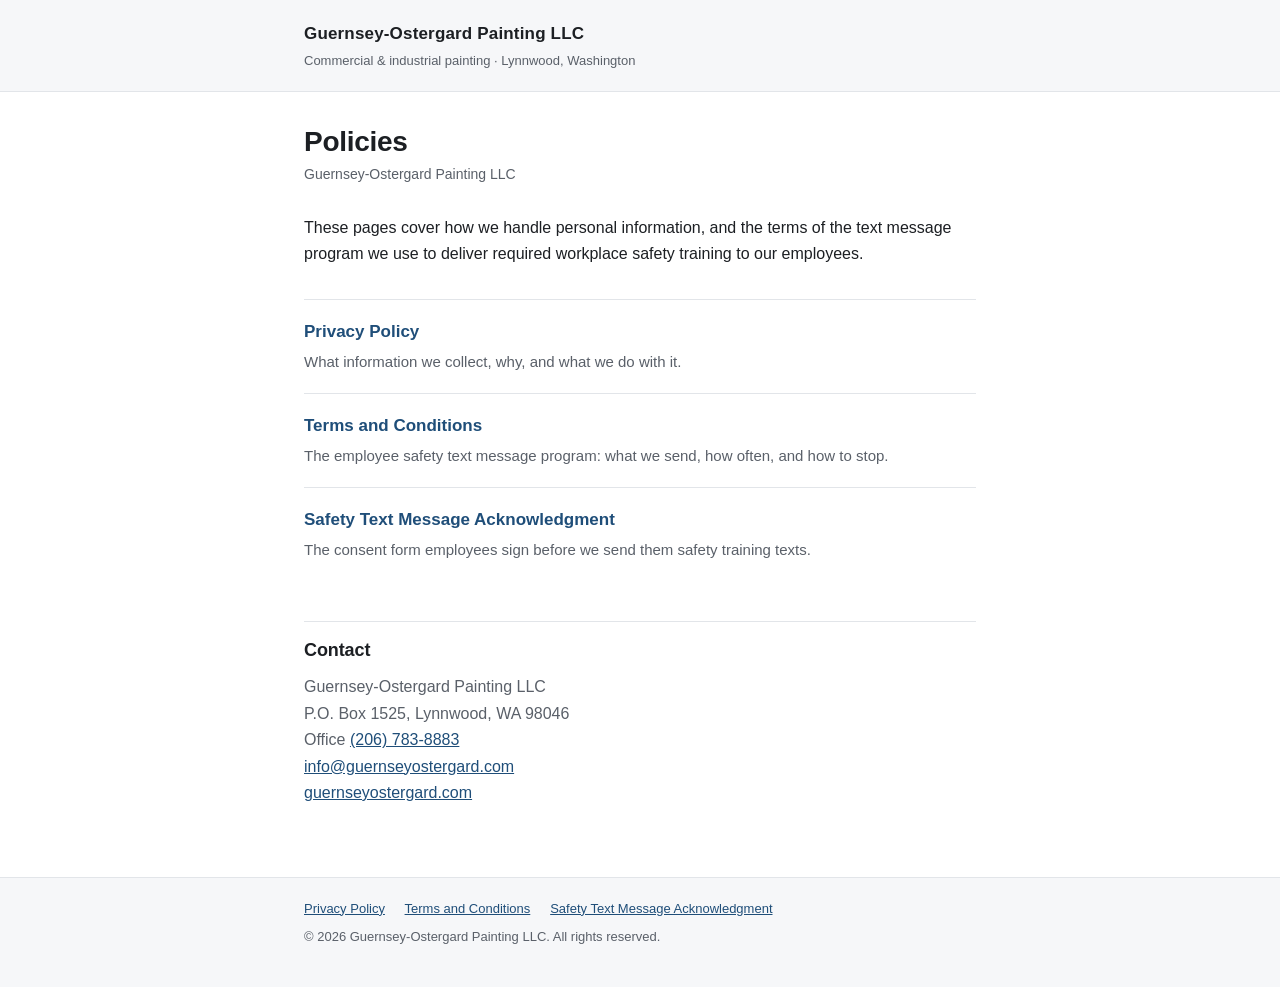
<file: index.html>
<!doctype html>
<html lang="en">
<head>
<meta charset="utf-8">
<meta name="viewport" content="width=device-width, initial-scale=1">
<title>Policies | Guernsey-Ostergard Painting LLC</title>
<meta name="description" content="Privacy policy and terms and conditions for Guernsey-Ostergard Painting LLC and its employee safety text message program.">
<link rel="stylesheet" href="/style.css">
</head>
<body>

<header class="site">
  <div class="inner">
    <a class="company" href="/">Guernsey-Ostergard Painting LLC</a>
    <p class="tagline">Commercial &amp; industrial painting &middot; Lynnwood, Washington</p>
  </div>
</header>

<main>

<h1>Policies</h1>
<p class="meta">Guernsey-Ostergard Painting LLC</p>

<p>These pages cover how we handle personal information, and the terms of the text message program we use to deliver required workplace safety training to our employees.</p>

<ul class="index-list">
  <li>
    <a href="/privacy-policy/">Privacy Policy</a>
    <p>What information we collect, why, and what we do with it.</p>
  </li>
  <li>
    <a href="/terms-and-conditions/">Terms and Conditions</a>
    <p>The employee safety text message program: what we send, how often, and how to stop.</p>
  </li>
  <li>
    <a href="/safety-text-acknowledgment/">Safety Text Message Acknowledgment</a>
    <p>The consent form employees sign before we send them safety training texts.</p>
  </li>
</ul>

<h2>Contact</h2>
<p class="contact">
  Guernsey-Ostergard Painting LLC<br>
  P.O. Box 1525, Lynnwood, WA 98046<br>
  Office <a href="tel:+12067838883">(206) 783-8883</a><br>
  <a href="mailto:info@guernseyostergard.com">info@guernseyostergard.com</a><br>
  <a href="https://guernseyostergard.com">guernseyostergard.com</a>
</p>

</main>

<footer class="site">
  <div class="inner">
    <nav class="pages">
      <a href="/privacy-policy/">Privacy Policy</a>
      <a href="/terms-and-conditions/">Terms and Conditions</a>
      <a href="/safety-text-acknowledgment/">Safety Text Message Acknowledgment</a>
    </nav>
    <p>&copy; 2026 Guernsey-Ostergard Painting LLC. All rights reserved.</p>
  </div>
</footer>

</body>
</html>
</file>
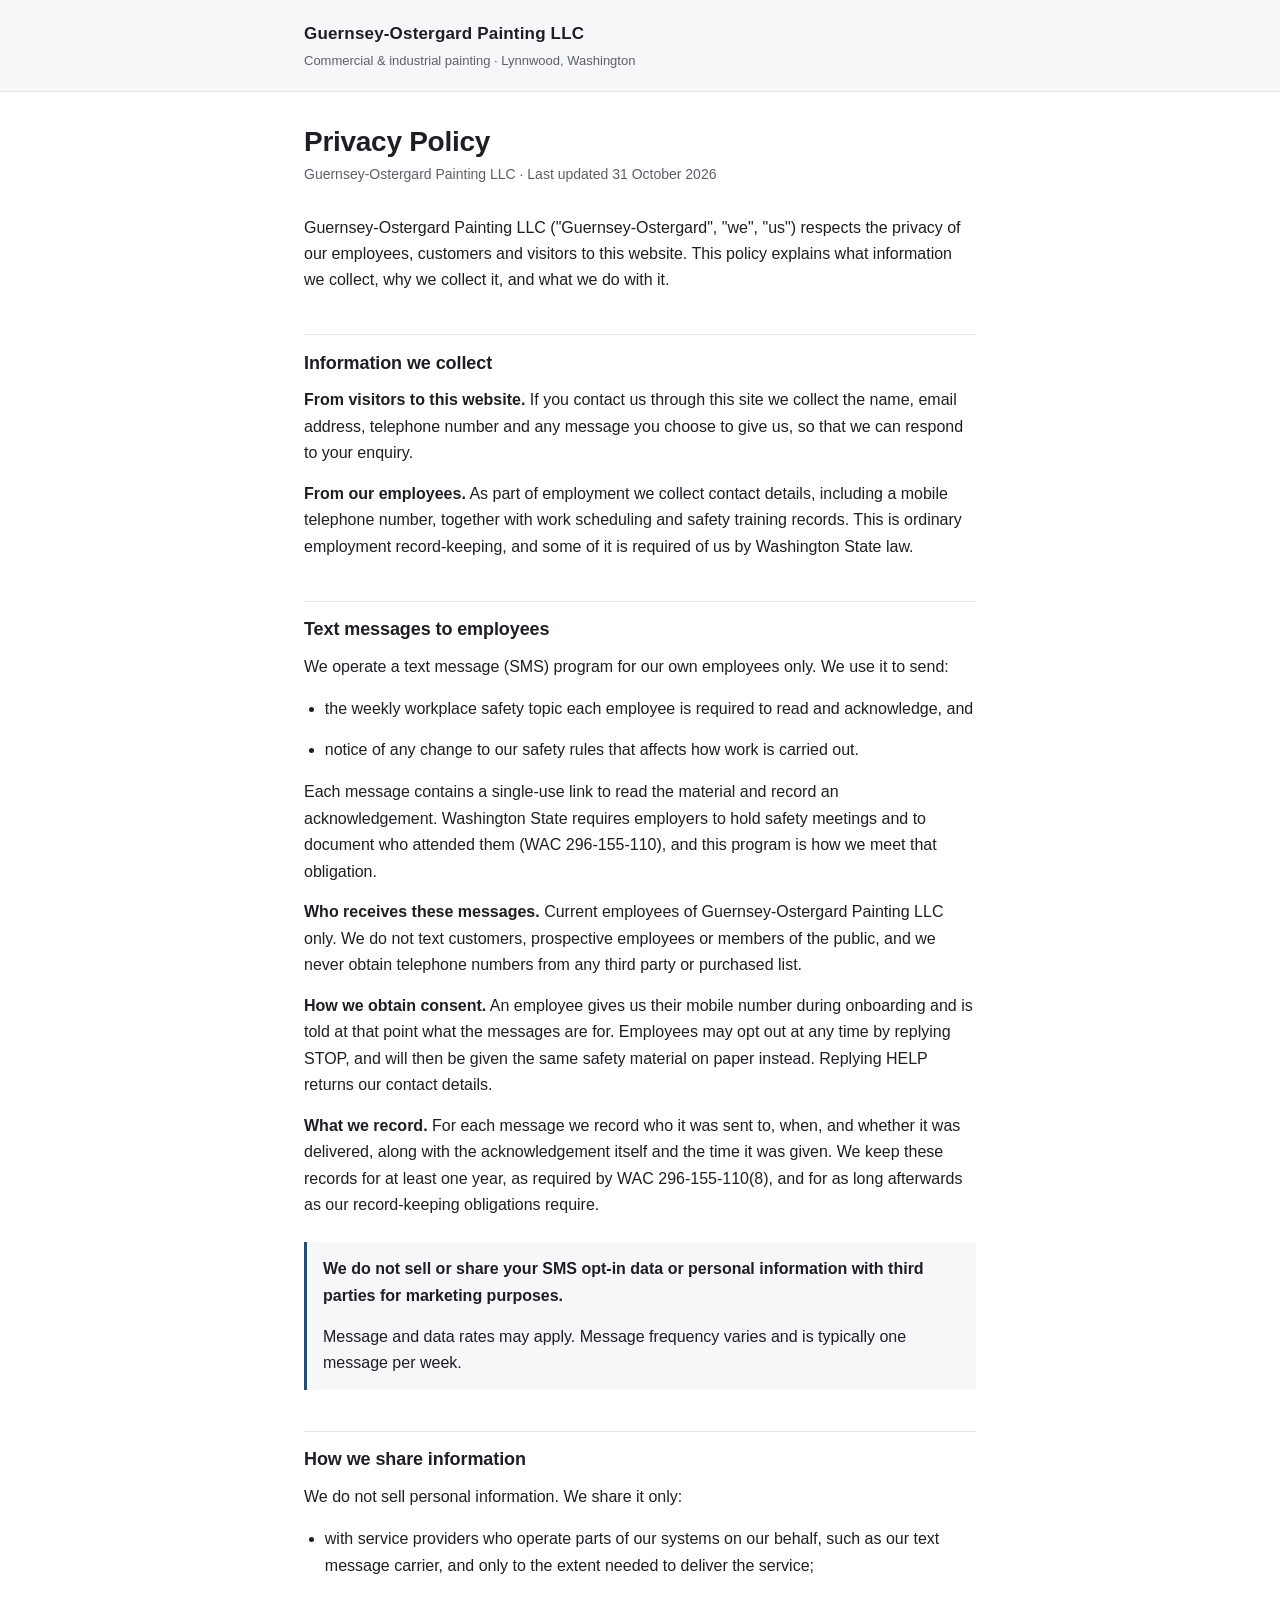
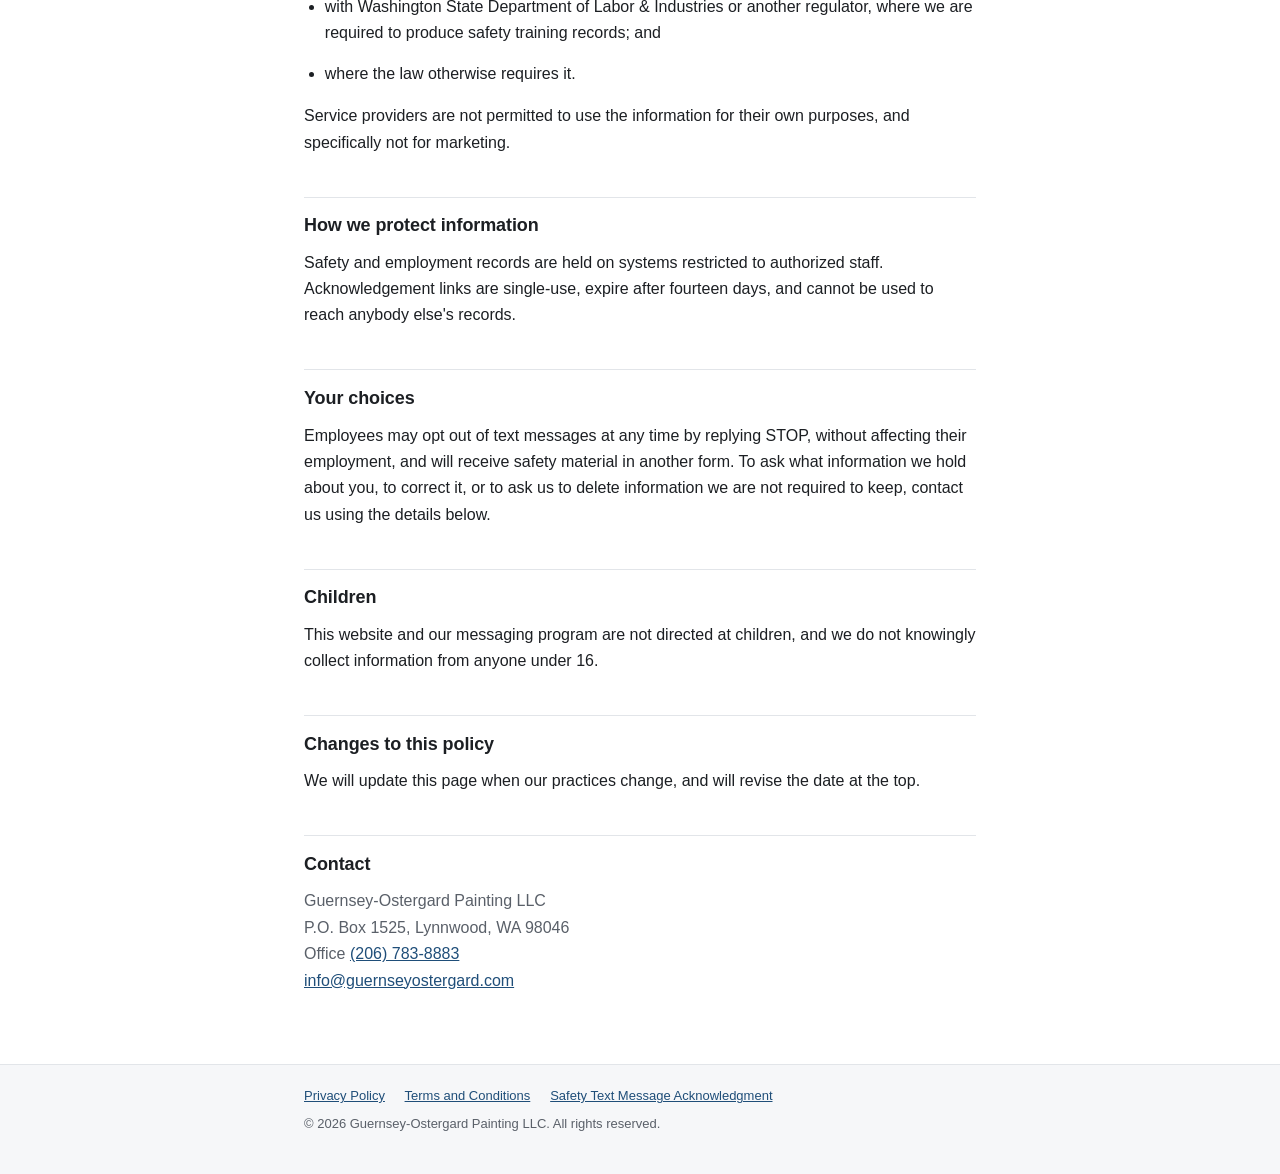
<file: privacy-policy/index.html>
<!doctype html>
<html lang="en">
<head>
<meta charset="utf-8">
<meta name="viewport" content="width=device-width, initial-scale=1">
<title>Privacy Policy | Guernsey-Ostergard Painting LLC</title>
<meta name="description" content="Privacy policy for Guernsey-Ostergard Painting LLC, covering this website and our employee safety text message program.">
<link rel="stylesheet" href="/style.css">
</head>
<body>

<header class="site">
  <div class="inner">
    <a class="company" href="/">Guernsey-Ostergard Painting LLC</a>
    <p class="tagline">Commercial &amp; industrial painting &middot; Lynnwood, Washington</p>
  </div>
</header>

<main>

<h1>Privacy Policy</h1>
<p class="meta">Guernsey-Ostergard Painting LLC &middot; Last updated 31 October 2026</p>

<p>Guernsey-Ostergard Painting LLC ("Guernsey-Ostergard", "we", "us") respects the privacy of our employees, customers and visitors to this website. This policy explains what information we collect, why we collect it, and what we do with it.</p>

<h2>Information we collect</h2>
<p><strong>From visitors to this website.</strong> If you contact us through this site we collect the name, email address, telephone number and any message you choose to give us, so that we can respond to your enquiry.</p>
<p><strong>From our employees.</strong> As part of employment we collect contact details, including a mobile telephone number, together with work scheduling and safety training records. This is ordinary employment record-keeping, and some of it is required of us by Washington State law.</p>

<h2>Text messages to employees</h2>
<p>We operate a text message (SMS) program for our own employees only. We use it to send:</p>
<ul>
  <li>the weekly workplace safety topic each employee is required to read and acknowledge, and</li>
  <li>notice of any change to our safety rules that affects how work is carried out.</li>
</ul>
<p>Each message contains a single-use link to read the material and record an acknowledgement. Washington State requires employers to hold safety meetings and to document who attended them (WAC 296-155-110), and this program is how we meet that obligation.</p>

<p><strong>Who receives these messages.</strong> Current employees of Guernsey-Ostergard Painting LLC only. We do not text customers, prospective employees or members of the public, and we never obtain telephone numbers from any third party or purchased list.</p>

<p><strong>How we obtain consent.</strong> An employee gives us their mobile number during onboarding and is told at that point what the messages are for. Employees may opt out at any time by replying STOP, and will then be given the same safety material on paper instead. Replying HELP returns our contact details.</p>

<p><strong>What we record.</strong> For each message we record who it was sent to, when, and whether it was delivered, along with the acknowledgement itself and the time it was given. We keep these records for at least one year, as required by WAC 296-155-110(8), and for as long afterwards as our record-keeping obligations require.</p>

<div class="callout">
  <p><strong>We do not sell or share your SMS opt-in data or personal information with third parties for marketing purposes.</strong></p>
  <p>Message and data rates may apply. Message frequency varies and is typically one message per week.</p>
</div>

<h2>How we share information</h2>
<p>We do not sell personal information. We share it only:</p>
<ul>
  <li>with service providers who operate parts of our systems on our behalf, such as our text message carrier, and only to the extent needed to deliver the service;</li>
  <li>with Washington State Department of Labor &amp; Industries or another regulator, where we are required to produce safety training records; and</li>
  <li>where the law otherwise requires it.</li>
</ul>
<p>Service providers are not permitted to use the information for their own purposes, and specifically not for marketing.</p>

<h2>How we protect information</h2>
<p>Safety and employment records are held on systems restricted to authorized staff. Acknowledgement links are single-use, expire after fourteen days, and cannot be used to reach anybody else's records.</p>

<h2>Your choices</h2>
<p>Employees may opt out of text messages at any time by replying STOP, without affecting their employment, and will receive safety material in another form. To ask what information we hold about you, to correct it, or to ask us to delete information we are not required to keep, contact us using the details below.</p>

<h2>Children</h2>
<p>This website and our messaging program are not directed at children, and we do not knowingly collect information from anyone under 16.</p>

<h2>Changes to this policy</h2>
<p>We will update this page when our practices change, and will revise the date at the top.</p>

<h2>Contact</h2>
<p class="contact">
  Guernsey-Ostergard Painting LLC<br>
  P.O. Box 1525, Lynnwood, WA 98046<br>
  Office <a href="tel:+12067838883">(206) 783-8883</a><br>
  <a href="mailto:info@guernseyostergard.com">info@guernseyostergard.com</a>
</p>

</main>

<footer class="site">
  <div class="inner">
    <nav class="pages">
      <a href="/privacy-policy/">Privacy Policy</a>
      <a href="/terms-and-conditions/">Terms and Conditions</a>
      <a href="/safety-text-acknowledgment/">Safety Text Message Acknowledgment</a>
    </nav>
    <p>&copy; 2026 Guernsey-Ostergard Painting LLC. All rights reserved.</p>
  </div>
</footer>

</body>
</html>
</file>
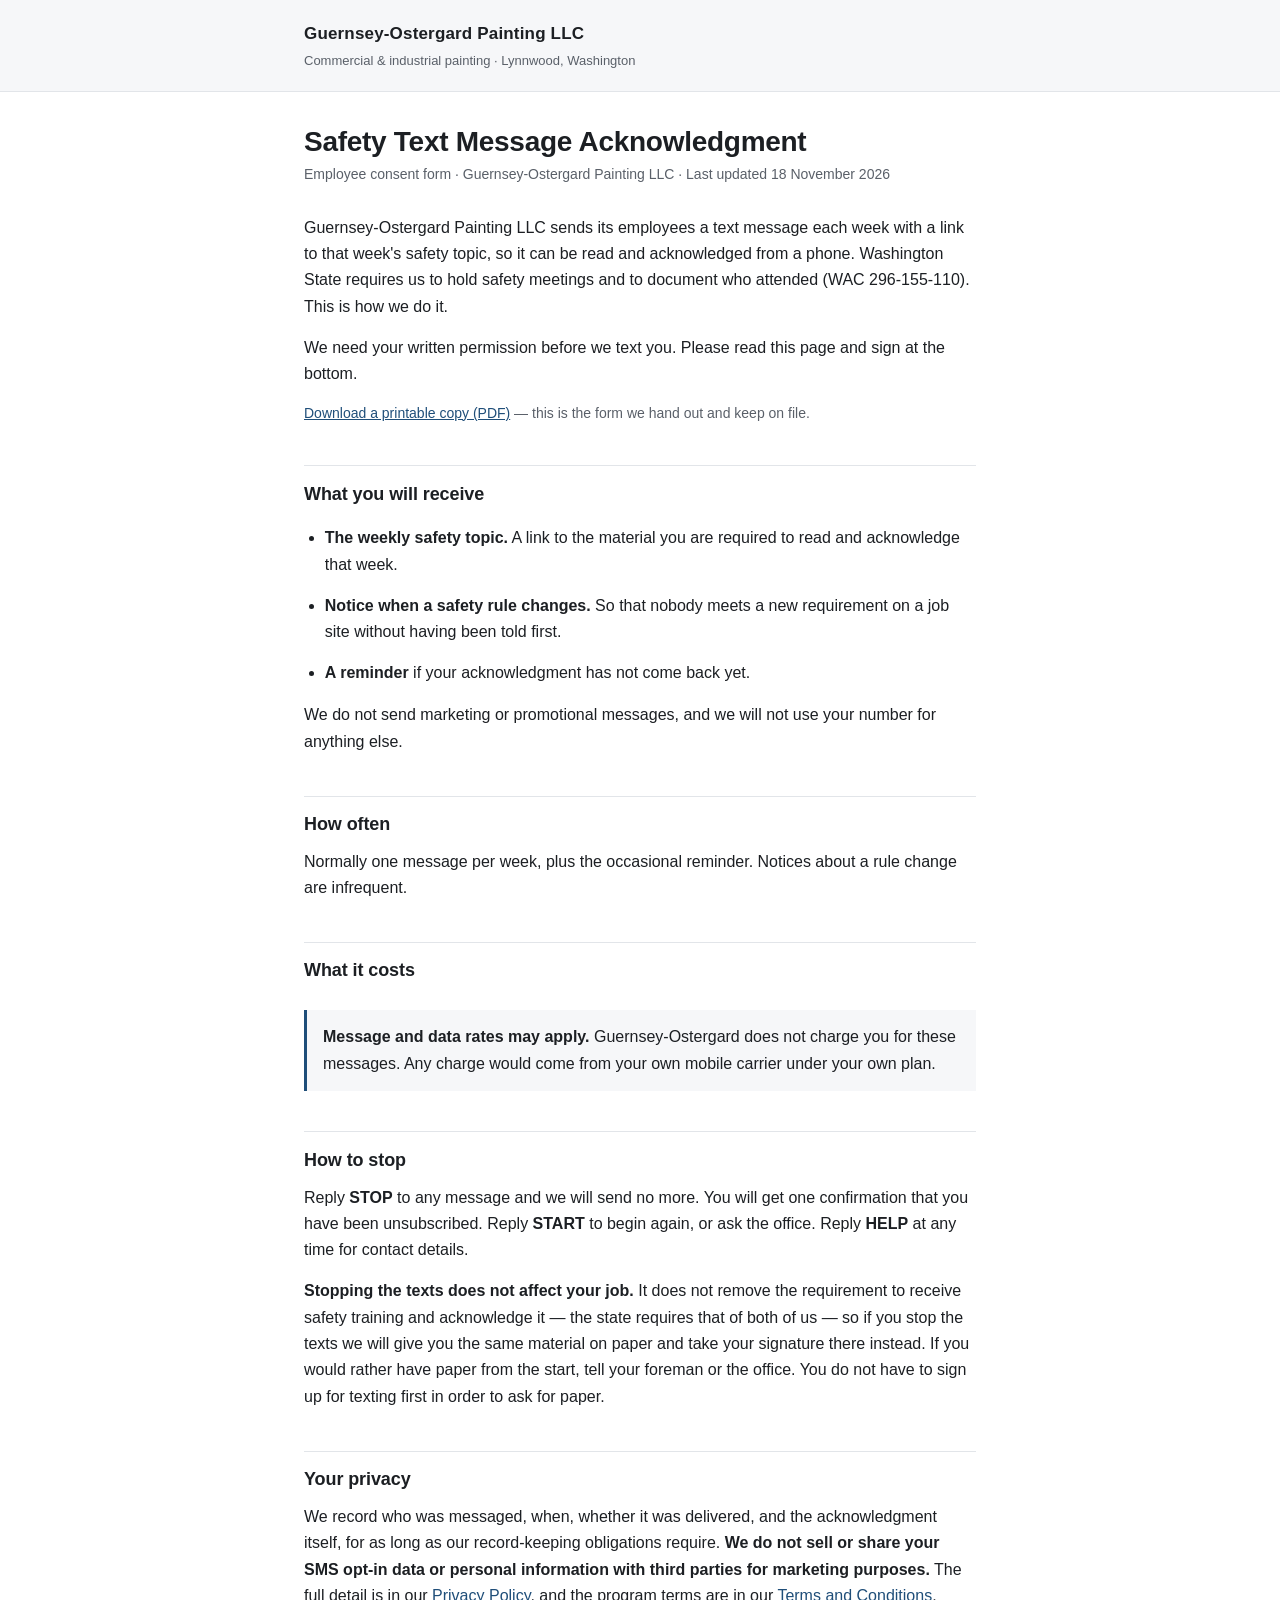
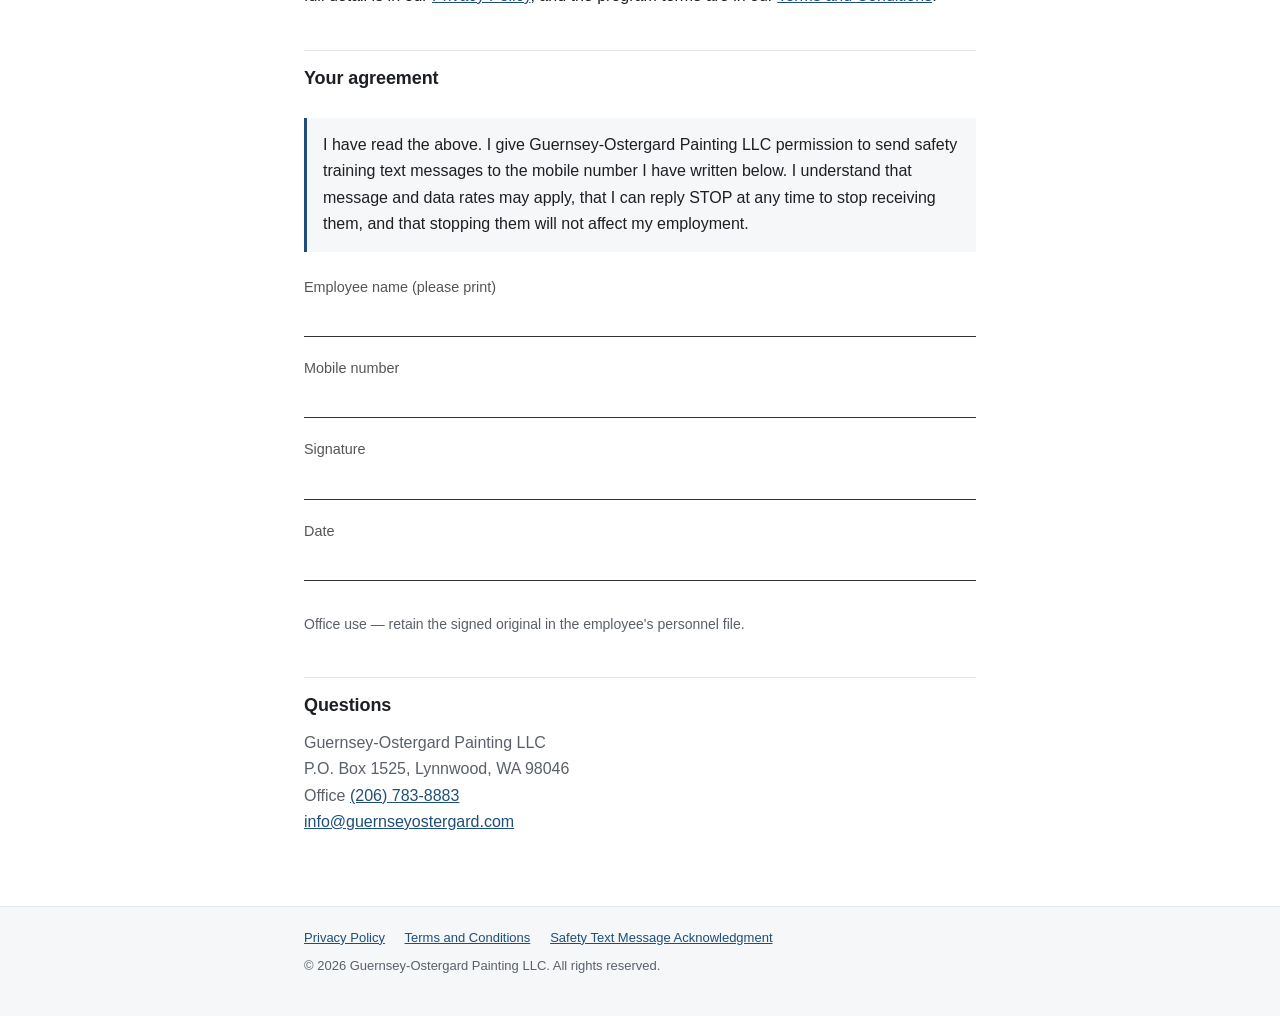
<file: safety-text-acknowledgment/index.html>
<!doctype html>
<html lang="en">
<head>
<meta charset="utf-8">
<meta name="viewport" content="width=device-width, initial-scale=1">
<title>Safety Text Message Acknowledgment | Guernsey-Ostergard Painting LLC</title>
<meta name="description" content="The consent form Guernsey-Ostergard Painting LLC employees sign before receiving safety training text messages.">
<link rel="stylesheet" href="/style.css">
</head>
<body>

<header class="site">
  <div class="inner">
    <a class="company" href="/">Guernsey-Ostergard Painting LLC</a>
    <p class="tagline">Commercial &amp; industrial painting &middot; Lynnwood, Washington</p>
  </div>
</header>

<main>

<h1>Safety Text Message Acknowledgment</h1>
<p class="meta">Employee consent form &middot; Guernsey-Ostergard Painting LLC &middot; Last updated 18 November 2026</p>

<p>Guernsey-Ostergard Painting LLC sends its employees a text message each week with a link to that week's safety topic, so it can be read and acknowledged from a phone. Washington State requires us to hold safety meetings and to document who attended (WAC 296-155-110). This is how we do it.</p>

<p>We need your written permission before we text you. Please read this page and sign at the bottom.</p>

<p class="meta"><a href="guernsey-ostergard-safety-text-acknowledgment.pdf">Download a printable copy (PDF)</a> &mdash; this is the form we hand out and keep on file.</p>

<h2>What you will receive</h2>
<ul>
  <li><strong>The weekly safety topic.</strong> A link to the material you are required to read and acknowledge that week.</li>
  <li><strong>Notice when a safety rule changes.</strong> So that nobody meets a new requirement on a job site without having been told first.</li>
  <li><strong>A reminder</strong> if your acknowledgment has not come back yet.</li>
</ul>
<p>We do not send marketing or promotional messages, and we will not use your number for anything else.</p>

<h2>How often</h2>
<p>Normally one message per week, plus the occasional reminder. Notices about a rule change are infrequent.</p>

<h2>What it costs</h2>
<div class="callout">
  <p><strong>Message and data rates may apply.</strong> Guernsey-Ostergard does not charge you for these messages. Any charge would come from your own mobile carrier under your own plan.</p>
</div>

<h2>How to stop</h2>
<p>Reply <strong>STOP</strong> to any message and we will send no more. You will get one confirmation that you have been unsubscribed. Reply <strong>START</strong> to begin again, or ask the office. Reply <strong>HELP</strong> at any time for contact details.</p>

<p><strong>Stopping the texts does not affect your job.</strong> It does not remove the requirement to receive safety training and acknowledge it &mdash; the state requires that of both of us &mdash; so if you stop the texts we will give you the same material on paper and take your signature there instead. If you would rather have paper from the start, tell your foreman or the office. You do not have to sign up for texting first in order to ask for paper.</p>

<h2>Your privacy</h2>
<p>We record who was messaged, when, whether it was delivered, and the acknowledgment itself, for as long as our record-keeping obligations require. <strong>We do not sell or share your SMS opt-in data or personal information with third parties for marketing purposes.</strong> The full detail is in our <a href="/privacy-policy/">Privacy Policy</a>, and the program terms are in our <a href="/terms-and-conditions/">Terms and Conditions</a>.</p>

<h2>Your agreement</h2>
<div class="callout">
  <p>I have read the above. I give Guernsey-Ostergard Painting LLC permission to send safety training text messages to the mobile number I have written below. I understand that message and data rates may apply, that I can reply STOP at any time to stop receiving them, and that stopping them will not affect my employment.</p>
</div>

<dl class="signature">
  <dt>Employee name (please print)</dt><dd></dd>
  <dt>Mobile number</dt><dd></dd>
  <dt>Signature</dt><dd></dd>
  <dt>Date</dt><dd></dd>
</dl>

<p class="meta">Office use &mdash; retain the signed original in the employee's personnel file.</p>

<h2>Questions</h2>
<p class="contact">
  Guernsey-Ostergard Painting LLC<br>
  P.O. Box 1525, Lynnwood, WA 98046<br>
  Office <a href="tel:+12067838883">(206) 783-8883</a><br>
  <a href="mailto:info@guernseyostergard.com">info@guernseyostergard.com</a>
</p>

</main>

<footer class="site">
  <div class="inner">
    <nav class="pages">
      <a href="/privacy-policy/">Privacy Policy</a>
      <a href="/terms-and-conditions/">Terms and Conditions</a>
      <a href="/safety-text-acknowledgment/">Safety Text Message Acknowledgment</a>
    </nav>
    <p>&copy; 2026 Guernsey-Ostergard Painting LLC. All rights reserved.</p>
  </div>
</footer>

</body>
</html>
</file>
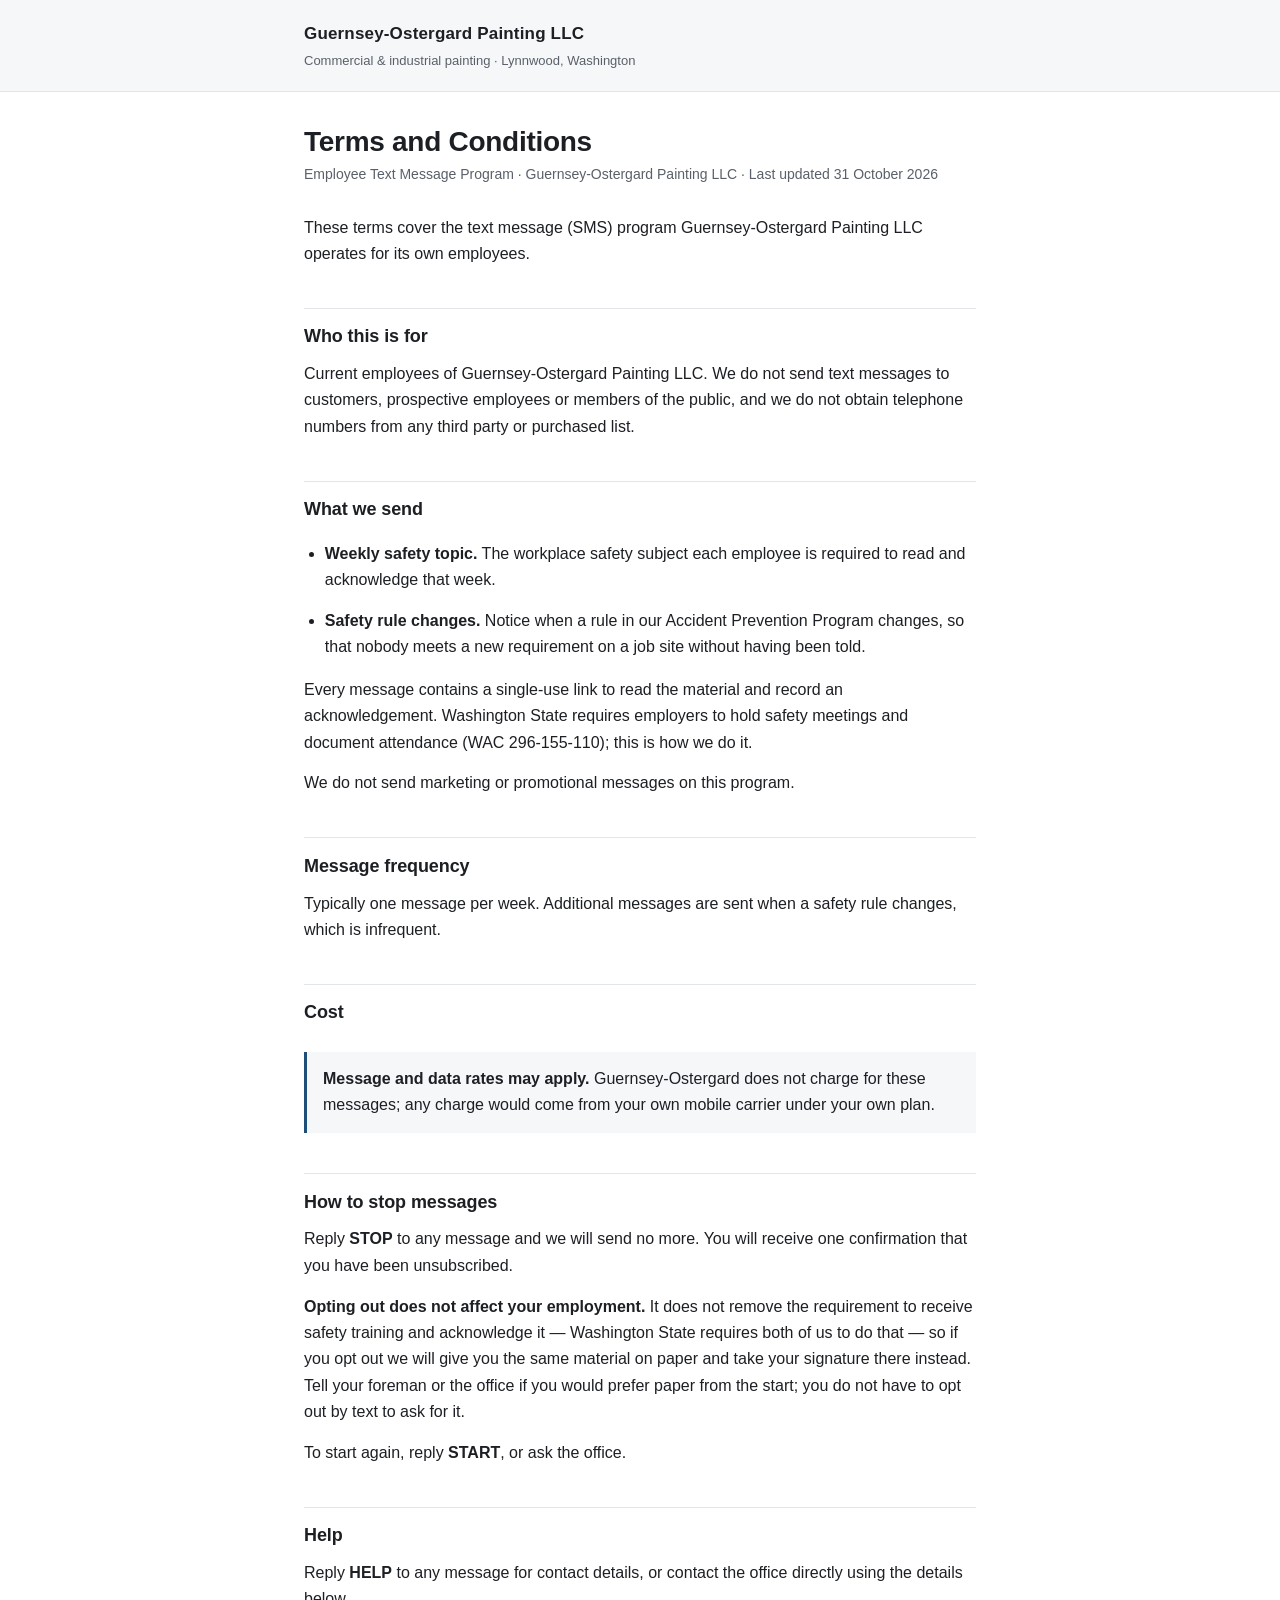
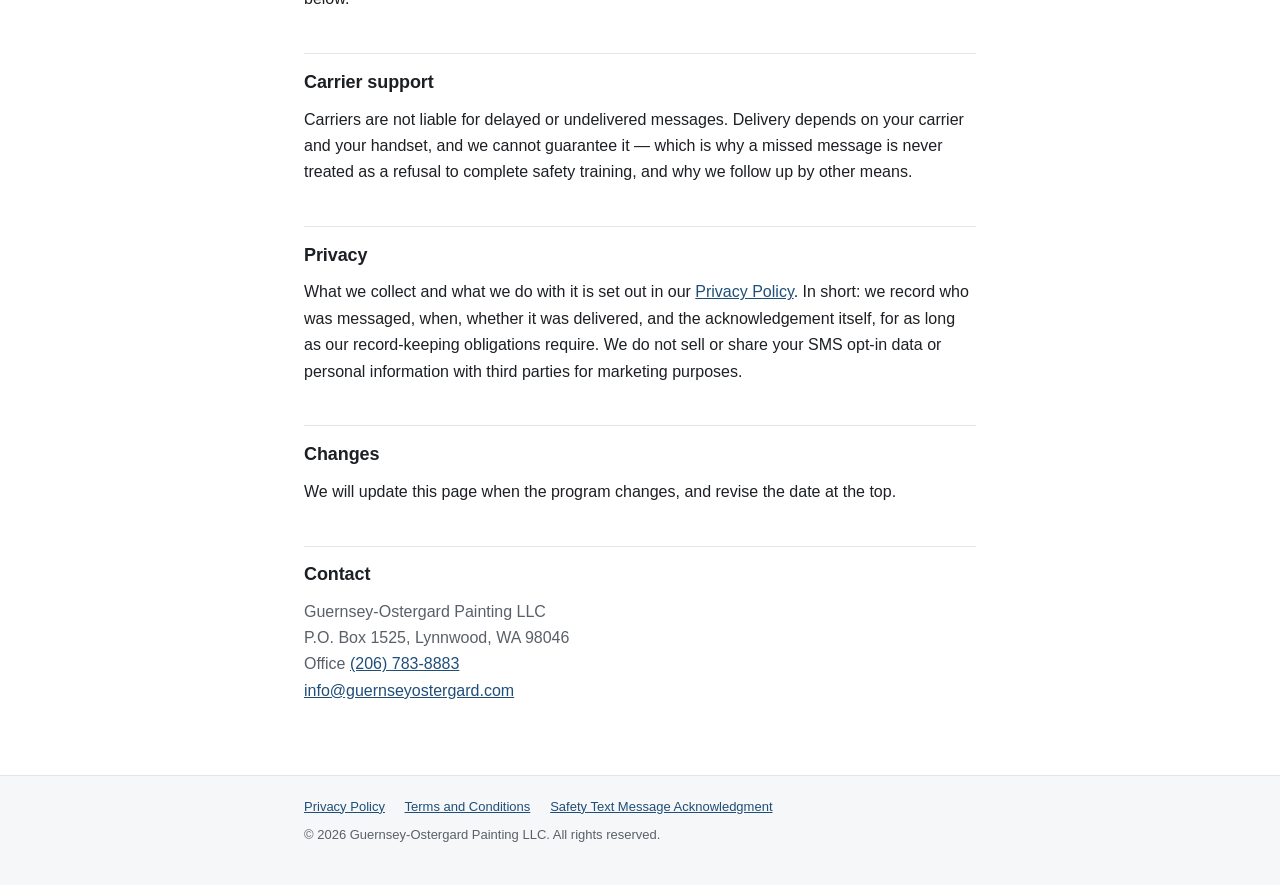
<file: terms-and-conditions/index.html>
<!doctype html>
<html lang="en">
<head>
<meta charset="utf-8">
<meta name="viewport" content="width=device-width, initial-scale=1">
<title>Terms and Conditions | Guernsey-Ostergard Painting LLC</title>
<meta name="description" content="Terms and conditions for the employee safety text message program operated by Guernsey-Ostergard Painting LLC.">
<link rel="stylesheet" href="/style.css">
</head>
<body>

<header class="site">
  <div class="inner">
    <a class="company" href="/">Guernsey-Ostergard Painting LLC</a>
    <p class="tagline">Commercial &amp; industrial painting &middot; Lynnwood, Washington</p>
  </div>
</header>

<main>

<h1>Terms and Conditions</h1>
<p class="meta">Employee Text Message Program &middot; Guernsey-Ostergard Painting LLC &middot; Last updated 31 October 2026</p>

<p>These terms cover the text message (SMS) program Guernsey-Ostergard Painting LLC operates for its own employees.</p>

<h2>Who this is for</h2>
<p>Current employees of Guernsey-Ostergard Painting LLC. We do not send text messages to customers, prospective employees or members of the public, and we do not obtain telephone numbers from any third party or purchased list.</p>

<h2>What we send</h2>
<ul>
  <li><strong>Weekly safety topic.</strong> The workplace safety subject each employee is required to read and acknowledge that week.</li>
  <li><strong>Safety rule changes.</strong> Notice when a rule in our Accident Prevention Program changes, so that nobody meets a new requirement on a job site without having been told.</li>
</ul>
<p>Every message contains a single-use link to read the material and record an acknowledgement. Washington State requires employers to hold safety meetings and document attendance (WAC 296-155-110); this is how we do it.</p>
<p>We do not send marketing or promotional messages on this program.</p>

<h2>Message frequency</h2>
<p>Typically one message per week. Additional messages are sent when a safety rule changes, which is infrequent.</p>

<h2>Cost</h2>
<div class="callout">
  <p><strong>Message and data rates may apply.</strong> Guernsey-Ostergard does not charge for these messages; any charge would come from your own mobile carrier under your own plan.</p>
</div>

<h2>How to stop messages</h2>
<p>Reply <strong>STOP</strong> to any message and we will send no more. You will receive one confirmation that you have been unsubscribed.</p>
<p><strong>Opting out does not affect your employment.</strong> It does not remove the requirement to receive safety training and acknowledge it &mdash; Washington State requires both of us to do that &mdash; so if you opt out we will give you the same material on paper and take your signature there instead. Tell your foreman or the office if you would prefer paper from the start; you do not have to opt out by text to ask for it.</p>
<p>To start again, reply <strong>START</strong>, or ask the office.</p>

<h2>Help</h2>
<p>Reply <strong>HELP</strong> to any message for contact details, or contact the office directly using the details below.</p>

<h2>Carrier support</h2>
<p>Carriers are not liable for delayed or undelivered messages. Delivery depends on your carrier and your handset, and we cannot guarantee it &mdash; which is why a missed message is never treated as a refusal to complete safety training, and why we follow up by other means.</p>

<h2>Privacy</h2>
<p>What we collect and what we do with it is set out in our <a href="/privacy-policy/">Privacy Policy</a>. In short: we record who was messaged, when, whether it was delivered, and the acknowledgement itself, for as long as our record-keeping obligations require. We do not sell or share your SMS opt-in data or personal information with third parties for marketing purposes.</p>

<h2>Changes</h2>
<p>We will update this page when the program changes, and revise the date at the top.</p>

<h2>Contact</h2>
<p class="contact">
  Guernsey-Ostergard Painting LLC<br>
  P.O. Box 1525, Lynnwood, WA 98046<br>
  Office <a href="tel:+12067838883">(206) 783-8883</a><br>
  <a href="mailto:info@guernseyostergard.com">info@guernseyostergard.com</a>
</p>

</main>

<footer class="site">
  <div class="inner">
    <nav class="pages">
      <a href="/privacy-policy/">Privacy Policy</a>
      <a href="/terms-and-conditions/">Terms and Conditions</a>
      <a href="/safety-text-acknowledgment/">Safety Text Message Acknowledgment</a>
    </nav>
    <p>&copy; 2026 Guernsey-Ostergard Painting LLC. All rights reserved.</p>
  </div>
</footer>

</body>
</html>
</file>
<file: style.css>
:root {
  --ink: #1c1f23;
  --ink-soft: #5a6069;
  --rule: #e2e5e9;
  --page: #ffffff;
  --accent: #1f4e79;
  --band: #f6f7f9;
}

@media (prefers-color-scheme: dark) {
  :root:not([data-theme="light"]) {
    --ink: #e7e9ec;
    --ink-soft: #a2a9b2;
    --rule: #333941;
    --page: #16181b;
    --accent: #8ab4de;
    --band: #1d2024;
  }
}

:root[data-theme="dark"] {
  --ink: #e7e9ec;
  --ink-soft: #a2a9b2;
  --rule: #333941;
  --page: #16181b;
  --accent: #8ab4de;
  --band: #1d2024;
}

* { box-sizing: border-box; }

body {
  margin: 0;
  background: var(--page);
  color: var(--ink);
  font: 16px/1.65 -apple-system, BlinkMacSystemFont, "Segoe UI", Roboto,
        Helvetica, Arial, sans-serif;
  -webkit-text-size-adjust: 100%;
}

header.site {
  border-bottom: 1px solid var(--rule);
  background: var(--band);
}

header.site .inner,
main,
footer.site .inner {
  max-width: 44rem;
  margin: 0 auto;
  padding: 0 16px;
}

header.site .inner {
  padding-top: 20px;
  padding-bottom: 20px;
}

.company {
  font-weight: 650;
  letter-spacing: 0.01em;
  color: var(--ink);
  text-decoration: none;
  font-size: 1.0625rem;
}

.tagline {
  margin: 2px 0 0;
  color: var(--ink-soft);
  font-size: 0.8125rem;
}

main { padding-top: 32px; padding-bottom: 56px; }

h1 {
  font-size: 1.75rem;
  line-height: 1.25;
  margin: 0 0 4px;
  letter-spacing: -0.01em;
}

h2 {
  font-size: 1.125rem;
  margin: 2.25em 0 0.5em;
  padding-top: 0.75em;
  border-top: 1px solid var(--rule);
  letter-spacing: -0.005em;
}

p, li { margin: 0 0 0.9em; }

ul { padding-left: 1.3em; }

a { color: var(--accent); }

.meta {
  color: var(--ink-soft);
  font-size: 0.875rem;
  margin-bottom: 2em;
}

.callout {
  background: var(--band);
  border-left: 3px solid var(--accent);
  padding: 14px 16px;
  margin: 1.5em 0;
}

.callout p:last-child { margin-bottom: 0; }

.contact {
  margin-top: 0.5em;
  color: var(--ink-soft);
}

footer.site {
  border-top: 1px solid var(--rule);
  background: var(--band);
  color: var(--ink-soft);
  font-size: 0.8125rem;
}

footer.site .inner { padding-top: 20px; padding-bottom: 28px; }

footer.site a { color: var(--accent); }

nav.pages { margin: 0 0 0.5em; }

nav.pages a { margin-right: 1.25em; }

.index-list {
  list-style: none;
  padding: 0;
  margin-top: 2em;
}

.index-list li {
  border-top: 1px solid var(--rule);
  padding: 18px 0;
  margin: 0;
}

.index-list a {
  font-size: 1.0625rem;
  font-weight: 600;
  text-decoration: none;
}

.index-list a:hover { text-decoration: underline; }

.index-list p {
  margin: 4px 0 0;
  color: var(--ink-soft);
  font-size: 0.9375rem;
}

/* Signature block on the acknowledgment form. Rules to write on, that stay
   readable on a phone and print cleanly on paper. */
dl.signature {
  margin: 1.5rem 0 2rem;
}
dl.signature dt {
  font-size: 0.9rem;
  color: #555;
  margin-top: 1.25rem;
}
dl.signature dd {
  margin: 0.25rem 0 0;
  border-bottom: 1px solid #333;
  height: 2.1rem;
}

/* This page exists to be printed and signed, so make that case work. */
@media print {
  header.site, footer.site { display: none; }
  main { max-width: none; margin: 0; padding: 0; }
  .callout { border: 1px solid #333; }
  a { text-decoration: none; color: inherit; }
  dl.signature dd { height: 2.4rem; }
}
</file>
